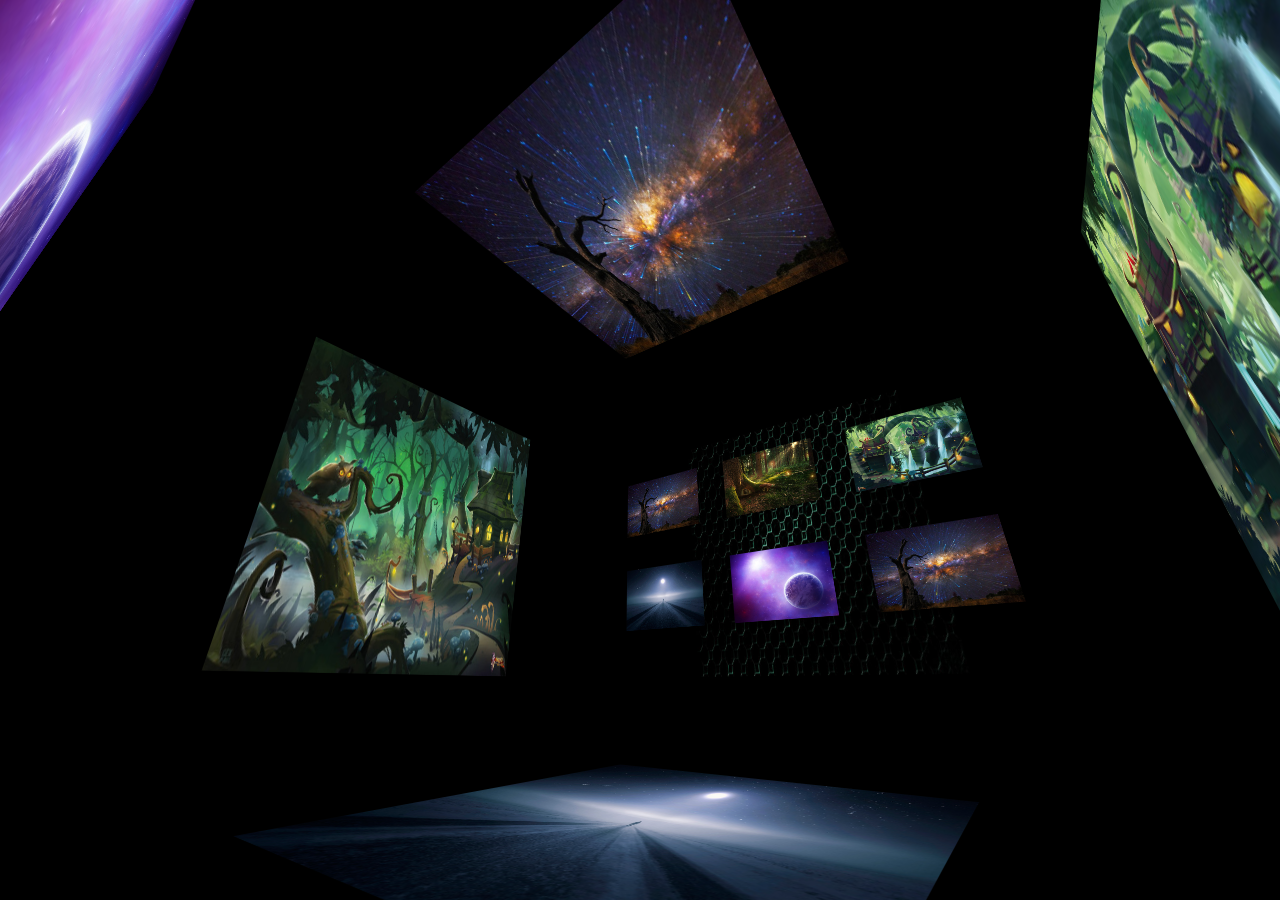
<file: love/index.html>
<!DOCTYPE html>
<html lang="en">
<head>
    <meta charset="UTF-8">
    <meta name="viewport" content="width=device-width, initial-scale=1.0">
    <meta http-equiv="X-UA-Compatible" content="ie=edge">
    <title>寝室长爱苏苏</title>
    <link rel="stylesheet" href="./css/clear.css">
    <style>
        html {
			overflow: hidden;
			-ms-touch-action: none;
			-ms-content-zooming: none;
		}
		body {
			position: absolute;
			margin: 0px;
			padding: 0px;
			background: #fff;
			width: 100%;
			height: 100%;
		}
		#screen {
			position: absolute;
			left:0;
			top:0;
			width: 100%;
			height: 100%;
			background:#000;
			perspective:500px;
			-webkit-perspective:500px;
		}

		.cube {
			position: absolute;
			top: 50%;
			left: 50%;
			width: 0;
			height: 0;
			margin: 0;
			user-select: none;
			transform-style: preserve-3d;
			-webkit-transform-style: preserve-3d;
		}

		.face {
			position: absolute;
			margin-left:-175px;
			margin-top:-200px;
			width:375px;
			height:400px;
			backface-visibility: hidden;
			-webkit-backface-visibility: hidden;
			transform-origin:50% 50%;
			-webkit-transform-origin:50% 50%;
			transition: outline 0.5s ease-in-out 0s;
			cursor: pointer;
		}

		.button {
			position: absolute;
			margin-left:-150px;
			margin-top:-100px;
			width:300px;
			height:200px;
		}
		.face:hover {
			outline: rgba(255,255,255,1) solid 10px !important;
		}
    </style>
</head>
<body>
    <div id="screen">
		<div id="cube" class='cube'>
			<!-- cube images -->
			<img id="1" src="img/1.jpg" class='face' data-transform="translateZ(-400px)" style="outline:none !important">
			<img id="2" src="img/2.jpg" class='face' data-transform="rotateY(90deg) translateZ(-400px)">
			<img id="3" src="img/3.jpg"  class='face' data-transform="rotateY(-90deg) translateZ(-400px)">
			<img id="4" src="img/4.jpg" class='face' data-transform="rotateY(180deg) translateZ(-400px)">
			<img id="5" src="img/5.jpg" class='face' data-transform="rotateX(90deg) translateZ(-300px)">
			<img id="6" src="img/6.jpg"  class='face' data-transform="rotateX(-90deg) translateZ(-300px)">
			<!-- bonus image -->
			<img id="7" src="img/7.jpg"  class='face' data-transform="rotateY(180deg) translateZ(305px)" style="visibility:hidden">
			<!-- buttons -->
			<img src="img/7.jpg" class='face button' alt="7" data-transform="translateY(-80px) translateZ(-340px) scale(0.5)">
			<img src="img/6.jpg" class='face button' alt="2" data-transform="translateX(-200px) translateY(-80px) translateZ(-340px) scale(0.5)">
			<img src="img/3.jpg"  class='face button' alt="3" data-transform="translateX(200px) translateY(-80px) translateZ(-340px) scale(0.5)">
			<img src="img/4.jpg" class='face button' alt="4" data-transform="translateY(80px) translateZ(-340px) scale(0.5)">
			<img src="img/5.jpg" class='face button' alt="5" data-transform="translateX(-200px) translateY(80px) translateZ(-340px) scale(0.5)">
			<img src="img/6.jpg"  class='face button' alt="6" data-transform="translateX(200px) translateY(80px) translateZ(-340px) scale(0.5)">
		</div>
	</div>
</body>
<script src="./js/jquery-1.6.4.min.js"></script>
<script type="text/javascript" src="./js/main.js"></script>
<script src="./js/rem.js"></script>
</html>
</file>
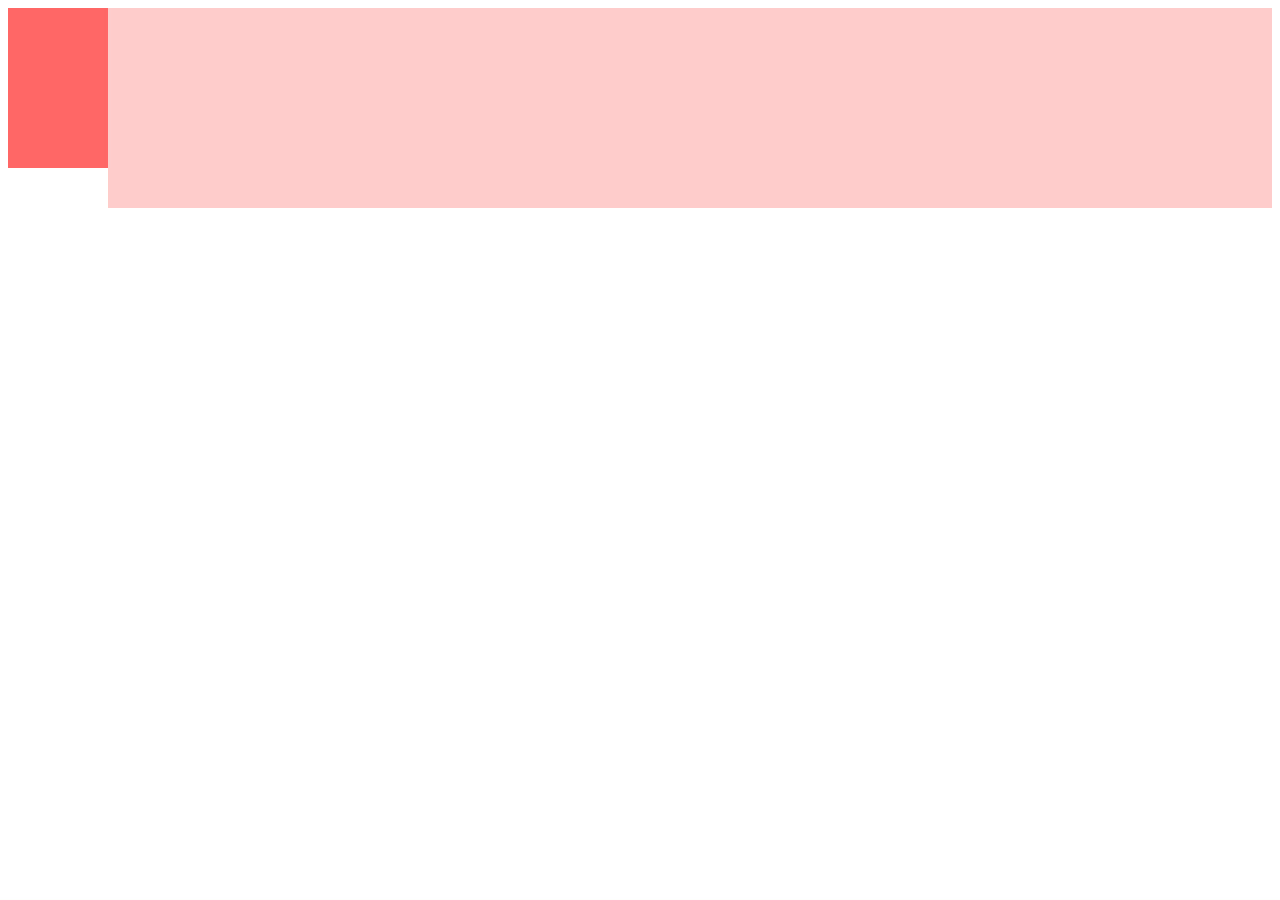
<file: 各种小实例/左边div固定，右边自适应/index.html>
<!DOCTYPE html>
<html>
<head>
	<title></title>
</head>
<style type="text/css">
	 /*1、第一种*/
    /*body{
        
        display: flex;
    }
    .aside{
        width: 100px;
        height: 150px;
        background: #f66;
    }
    .main {
        height: 200px;
        background: #fcc;
        flex: 1;
    } */
     /*2.第二种*/
    /*body{
        
    }
    .aside{
        width: 100px;
        height: 160px;
        float: left;
        background: #f66;
    }
    .main{
        height: 200px;
        overflow: hidden;
        background: #fcc;
    } */
     /*3、第三种*/
    body{
    }
    .aside{
        width: 100px;
        height: 160px;
        float: left;
        background: #f66;
    }
    .main{
        height: 200px;
       	margin-left: 100px;
        background: #fcc;
    } 
    </style>

<body>
	<div class="aside"></div>
	
	<div class="main"></div>

</body>
</html>
</file>
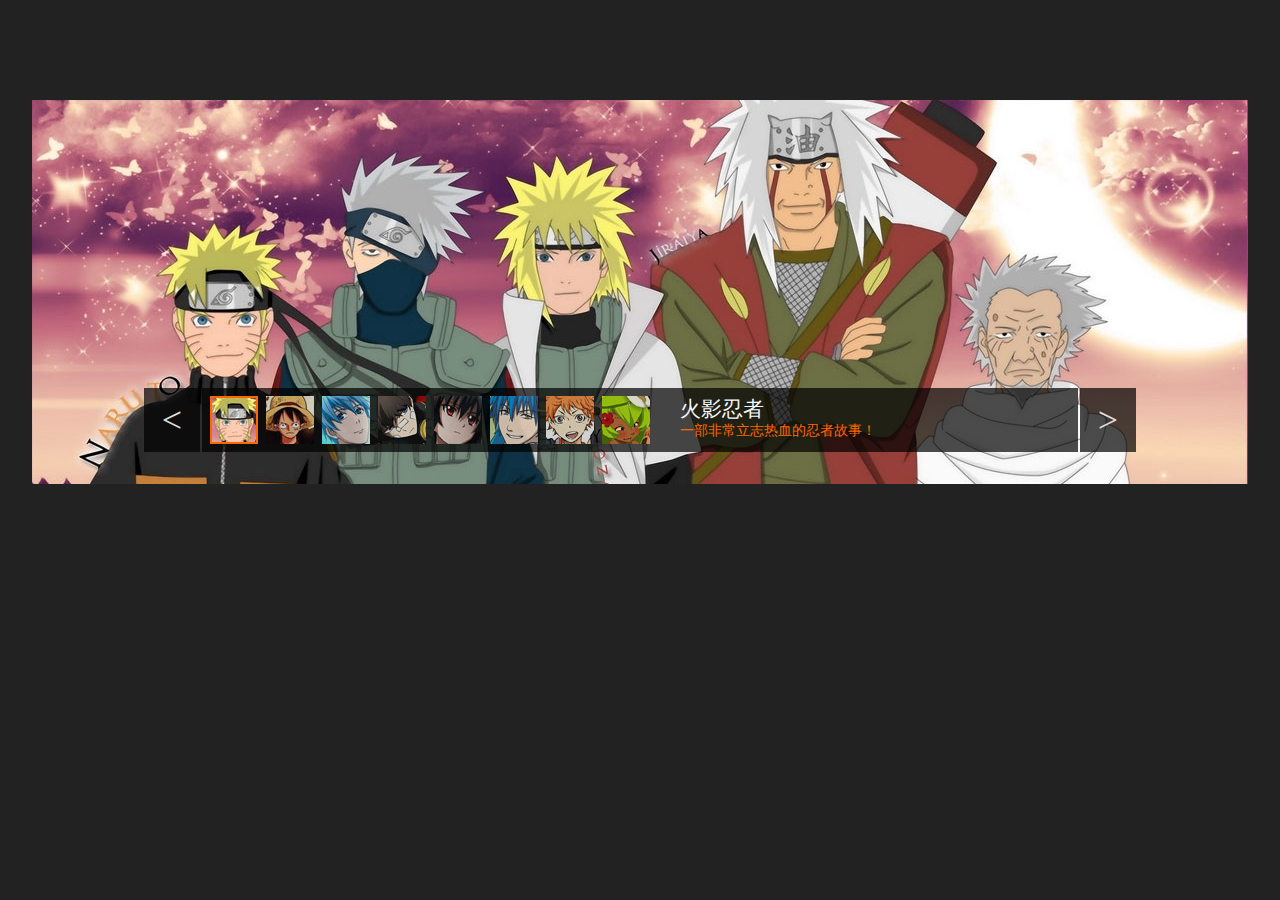
<file: 各种小实例/焦点广告轮播图/index.html>
<!doctype html>
<html>
    <head>
        <meta charset="gb2312">
        <title>�����õ�Ƭ</title>
        <link rel="stylesheet" type="text/css" href="style/style.css">
        <script type="text/javascript" src="js/jquery-1.11.0.min.js"></script>
        <script type="text/javascript" src="js/slide.js"></script>
    </head>
    
    <body>
    	<div id="slide">
        	<ul id="pics">
            	<li><a href="http://www.w3cfuns.com/" target="_blank"><img alt="��Ӱ����" src="images/pics/1.jpg"/></a></li>
                <li><a href="http://www.baidu.com/" target="_blank"><img alt="������" src="images/pics/2.jpg"/></a></li>
                <li><a href="http://www.google.com/" target="_blank"><img alt="���ӵ�����" src="images/pics/3.jpg"/></a></li>
                <li><a href="http://www.qq.com/" target="_blank"><img alt="亻� ��2��" src="images/pics/4.jpg"/></a></li>
                <li><a href="http://www.tudou.com/" target="_blank"><img alt="ն�����֮ͫ!" src="images/pics/5.jpg"/></a></li>
                <li><a href="http://www.youku.com/" target="_blank"><img alt="DRAMAtical Murder Ϸ����ıɱ" src="images/pics/6.jpg"/></a></li>
                <li><a href="http://www.sina.com/" target="_blank"><img alt="��������" src="images/pics/7.jpg"/></a></li>
                <li><a href="http://www.ifeng.com/" target="_blank"><img alt="����" src="images/pics/8.jpg"/></a></li>
            </ul>
            <div id="contros" class="cl">
            	<a id="btnleft" href="javascript:;"><span>&lt;</span><i></i></a>
                <div id="thumb" class="cl">
                    <a class="small" href="http://www.w3cfuns.com/" target="_blank"><img alt="һ���ǳ���־��Ѫ�����߹��£�" src="images/thumb/1.jpg"/></a>
                    <a class="small" href="http://www.baidu.com/" target="_blank"><img alt="Ϊ���ҵ�������Ŀ��One Piece��·��̤�ϼ����ọ́�" src="images/thumb/2.jpg"/></a>
                    <a class="small" href="http://www.google.com/" target="_blank"><img alt="��<��������>֮�����һ����ɫ����������������" src="images/thumb/3.jpg"/></a>
                    <a class="small" href="http://www.qq.com/" target="_blank"><img alt="Ϊ��ʵ��Ը����������������ǹ᳹�������ս����" src="images/thumb/4.jpg"/></a>
                    <a class="small" href="http://www.tudou.com/" target="_blank"><img alt="���꽣ʿǰ���۶�ı��ʱ����ְҵɱ�ּ��ţ�" src="images/thumb/5.jpg"/></a>
                    <a class="small" href="http://www.youku.com/" target="_blank"><img alt="���걻��������ռ��У����������Ķ�������ս����" src="images/thumb/6.jpg"/></a>
                    <a class="small" href="http://www.sina.com/" target="_blank"><img alt="��<��������>֮�����һ����ɫ���������������� " src="images/thumb/7.jpg"/></a>
                    <a class="small" href="http://www.ifeng.com/" target="_blank"><img alt="����ʱ����ȥǧ��֮��������������֮�У�" src="images/thumb/8.jpg"/></a>
                    <div id="text">
                    	<h3></h3>
                        <p></p>
                    </div>
                    <i></i>
                </div>
                <a id="btnright" href="javascript:;"><span>&gt;</span><i></i></a>
            </div>
        </div>
    </body>
</html>
</file>
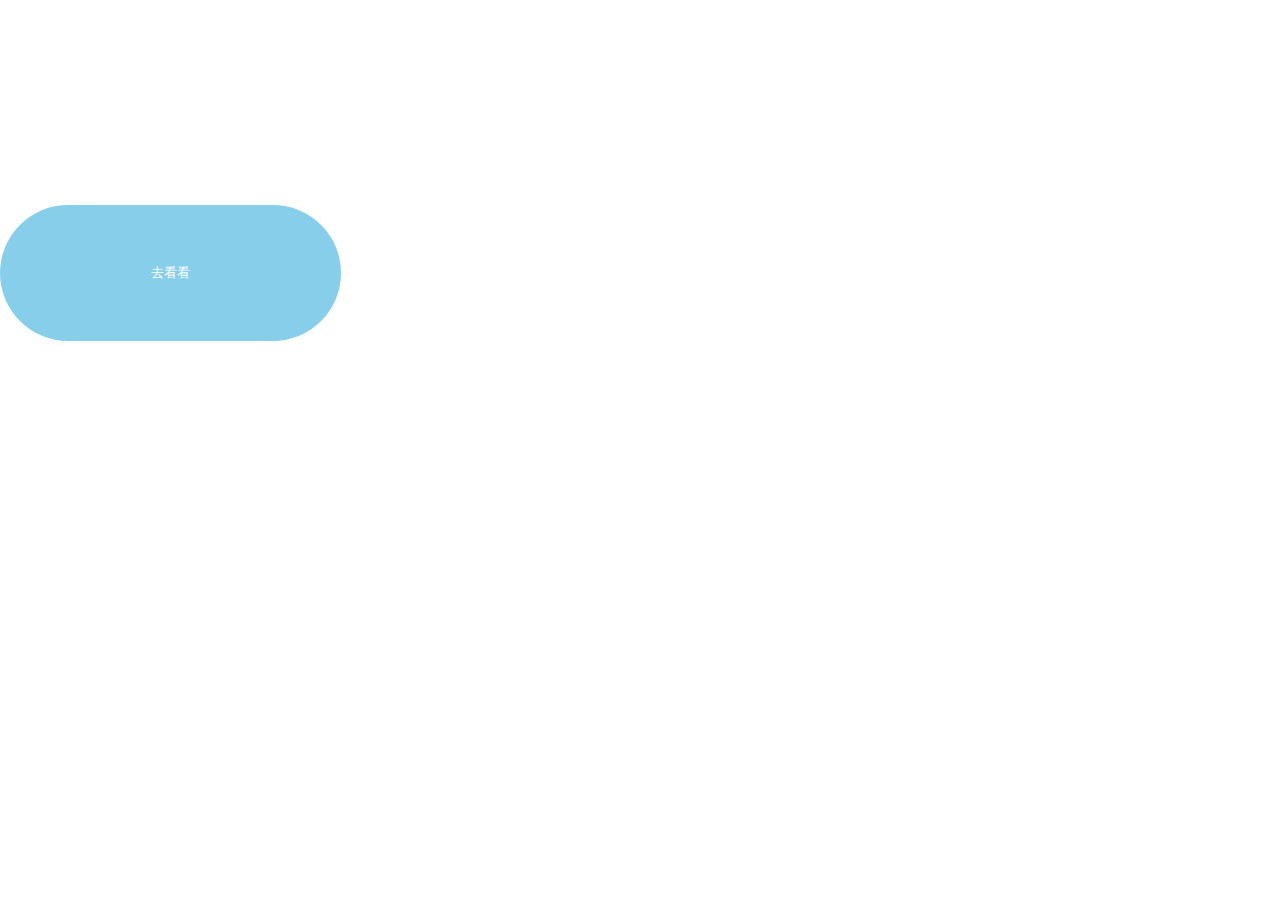
<file: love/love.html>
<!DOCTYPE html>
<html lang="en">
<head>
    <meta charset="UTF-8">
    <meta name="viewport" content="width=device-width, initial-scale=1.0">
    <meta http-equiv="X-UA-Compatible" content="ie=edge">
    <title>Document</title>
    <link rel="stylesheet" href="./css/clear.css">
    <style>
        .button{
            width: 5rem;
            height: 2rem;
            border-radius: 1rem;
            background: skyblue;
            color: #fff;
        }
        .top{
            width: 100vw;
            height: 3rem;
        }
    </style>
</head>
<body>
    <div class="top"></div>
    <button class="button">去看看</button>
</body>
<script src="./js/jquery-1.6.4.min.js"></script>
<script>
    $('.button').click(function(){
        window.location.href='./index.html'
    })
</script>
<script src="./js/rem.js"></script>
</html>
</file>
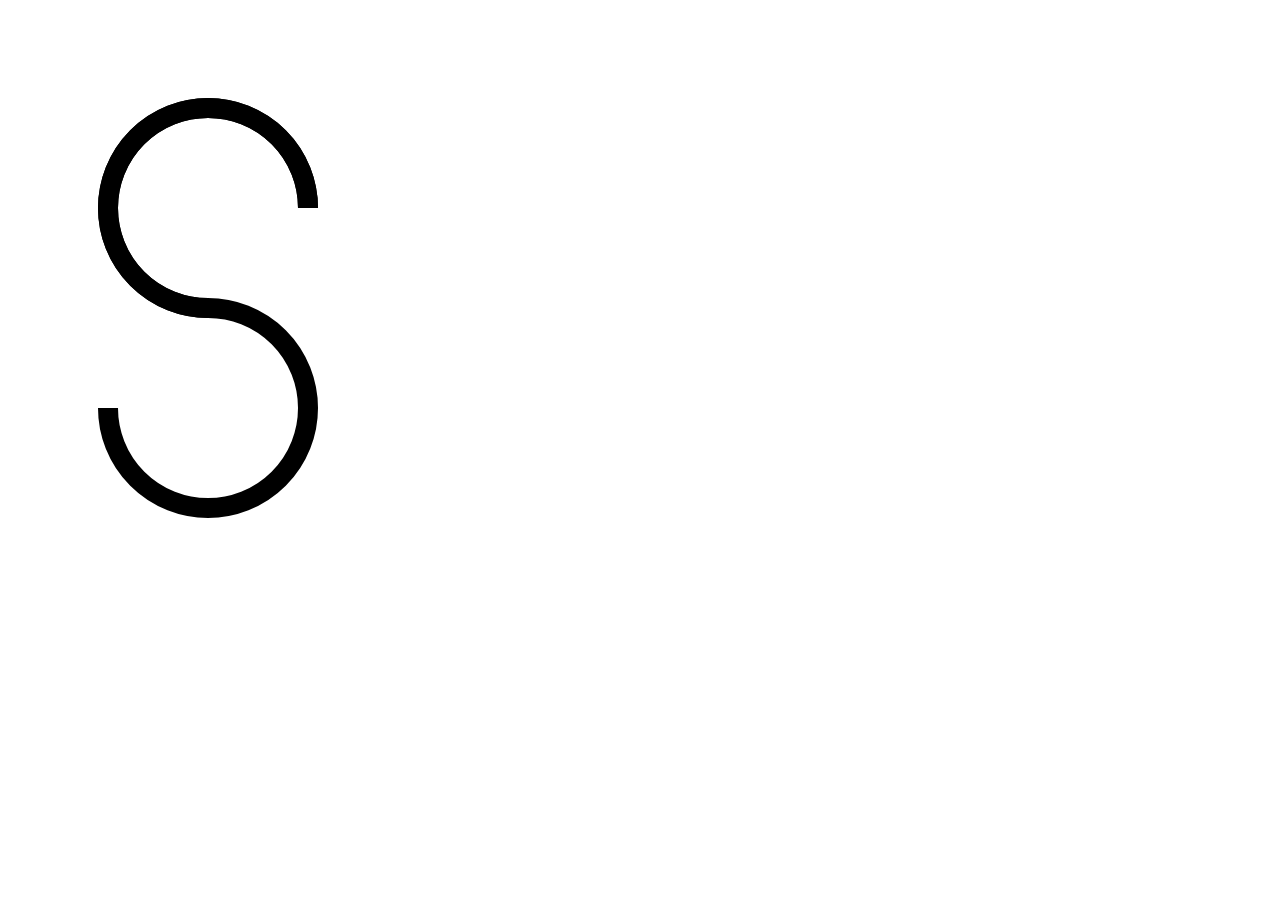
<file: 各种小实例/canvas/canvas.html>
<!DOCTYPE html>
<html>
<head>
	<title></title>
</head>
<body>
	<canvas width="600" height="800" id="myCanvas" ></canvas>
</body>
<script type="text/javascript">
	var mycanvas = document.getElementById("myCanvas");
		var ctx=mycanvas.getContext("2d");
		ctx.lineWidth="20";
		ctx.beginPath();
		ctx.arc(200,200,100,-1.5*Math.PI,false);
		ctx.stroke();
		
		ctx.moveTo(200,300);
		ctx.arc(200,400,100,-0.5*Math.PI,-1*Math.PI,false);
		ctx.stroke();
</script>
</html>
</file>
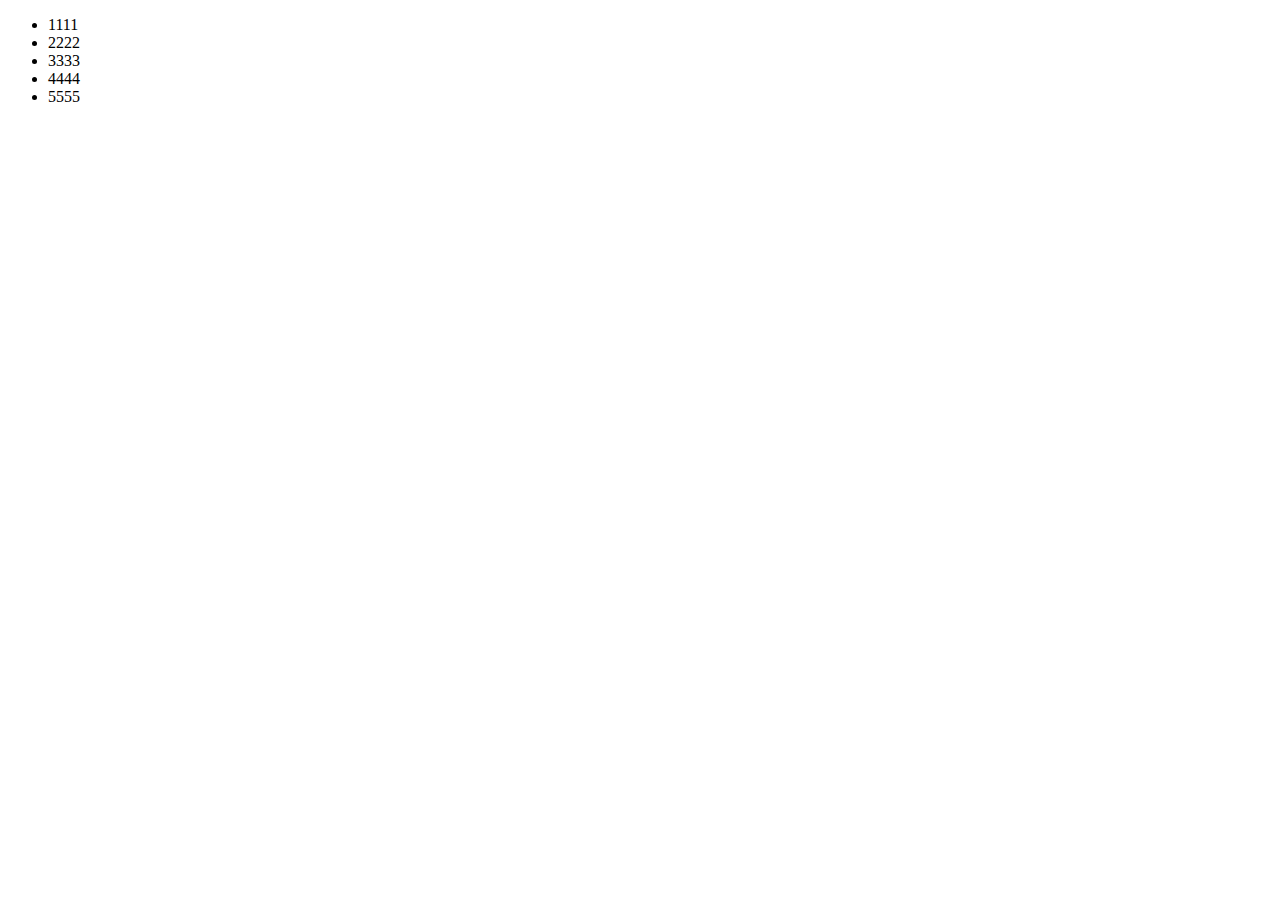
<file: 各种小实例/循环绑定事件解决方法/sanjiaox.html>
<!DOCTYPE html>
<html>
<head>
	<title>
		
	</title>
	<style type="text/css">


	</style>
</head>
<body>
    <ul id="ul">
        <li>1111</li>
        <li>2222</li>
        <li>3333</li>
        <li>4444</li>
        <li>5555</li>
    </ul>
    
    <script type="text/javascript">

        var oul = document.getElementById("ul");
        var ali = oul.getElementsByTagName("li");

        // 方法一
     //    for(var i = 0; i < ali.length; i++){
     //        (function(i){   //这里的i类似形参 
     //            ali[i].onclick = function (){  
     //                alert(i);   
     //            } 
     //        })(i);   //这里的i类似实参
       	// }  

    	// 方法二  
    	// 将变量 i 赋值给一个对象的携带属性 保存在每个段落对象（li）上
    	// for (var i = 0; i < ali.length; i++) {
    	// 	ali[i].flag = i
    	// 	ali[i].onclick = function (){  
     //                alert(this.flag);   
     //            } 
    	// }

    	// 方法三
    	// 将变量 i 保存在匿名函数自身
    	// for (var i = 0; i < ali.length; i++) {
    	// 	(ali[i].onclick = function(){
    	// 		alert(arguments.callee.i)
    	// 	}).i = i
    	// }



    	// 方法四
    	// 还有一种使用ES6新语法 let 关键字 
    	for (let i = 0; i < ali.length; i++) {
    		ali[i].onclick = function(){
    			alert(i)
    		}
    	}

    </script>
</body>

</html>
</file>
<file: love/css/clear.css>
body,ul,ol,li,p,h1,h2,h3,h4,h5,h6,form,fieldset,table,td,img,div,dl,dt,dd,input{

margin:0;

padding:0;

}

input,select,textarea{outline:none;}
li,ul{
	list-style: none;
}
a{
	color: black;
	text-decoration: none;
}
a:hover{
	text-decoration: none;
}
button{
	border:none;
}
input{
	border: none;
}
body{
	overflow-x: hidden;
	overflow-y: scroll;
}
</file>
<file: 各种小实例/焦点广告轮播图/style/style.css>
html,body,h1,h2,h3,h4,h5,h6,div,ul,ol,li,dl,dt,dd,iframe,textarea,input,button,p,strong,b,a,span,del,pre,table,tr,th,td{margin:0; padding:0; -webkit-text-size-adjust:none;}
h1,h2,h3,h4,h5,h6,em,del{font-style:normal; font-weight:normal; font-size:100%; -webkit-text-size-adjust:none;}

.cl{zoom:1;}
.cl:after{display:block; height:0; clear:both; visibility:hidden; overflow:hidden; content:'.';}

ul,li{list-style:none;}
img{border:0 none;}

body{padding-top:100px; font-family:Microsoft YaHei, Arial, Verdana, Geneva, Helvetica, sans-serif; background:#222;}
#slide,#slide #pics,#slide #pics li,#slide #pics li a, #slide #pics li a img{display:block; width:1216px; height:384px; overflow:hidden; position:relative;}
#slide{margin:0 auto;}
#slide #pics li{display:none;}
#slide #contros{top:288px; left:112px; width:992px; height:64px; position:absolute;}
#slide #contros i{display:block; top:0; left:0; width:100%; height:64px; opacity:.7; filter:alpha(opacity=70); background:#000; position:absolute;}
#slide #contros #btnleft,#slide #contros #thumb,#slide #contros #btnright{display:block; height:64px; float:left; position:relative;}
#slide #contros #btnleft,#slide #contros #thumb{margin-right:2px;}
#slide #contros #btnleft,#slide #contros #btnright{width:56px; color:#fff; font-size:36px; line-height:64px;}
#slide #contros #btnleft span,#slide #contros #btnright span{display:block; width:56px; text-align:center; color:#ddd; font-family:Geneva; z-index:1; position:absolute;}
#slide #contros #btnleft:hover i,#slide #contros #btnright:hover i{background:#f60;}
#slide #contros #thumb{width:876px;}
#slide #contros #thumb i{z-index:0;}
#slide #contros #thumb a.small,#slide #contros #thumb #text{z-index:1; float:left; position:relative;}
#slide #contros #thumb a.small,#slide #contros #thumb a.small img{display:block;}
#slide #contros #thumb a.small img{top:0; left:0; position:absolute;}
#slide #contros #thumb a.small{display:block; margin:8px 0 10px 8px; width:48px; height:48px; overflow:hidden; float:left;}
#slide #contros #thumb a.small img{opacity:.8;}
#slide #contros #thumb a.small.active{width:44px; height:44px; border:2px #f60 solid;}
#slide #contros #thumb a.small.active img{top:-2px; left:-2px; opacity:1;}
#slide #contros #thumb #text{margin:8px 0 0 30px; width:370px; height:48px;}
#slide #contros #thumb #text a{text-decoration:none;}
#slide #contros #thumb #text h3{font-size:21px; line-height:26px;}
#slide #contros #thumb #text h3 a{color:#f6f7fb;}
#slide #contros #thumb #text p{font-size:14px;}
#slide #contros #thumb #text p a{color:#f60;}
</file>
